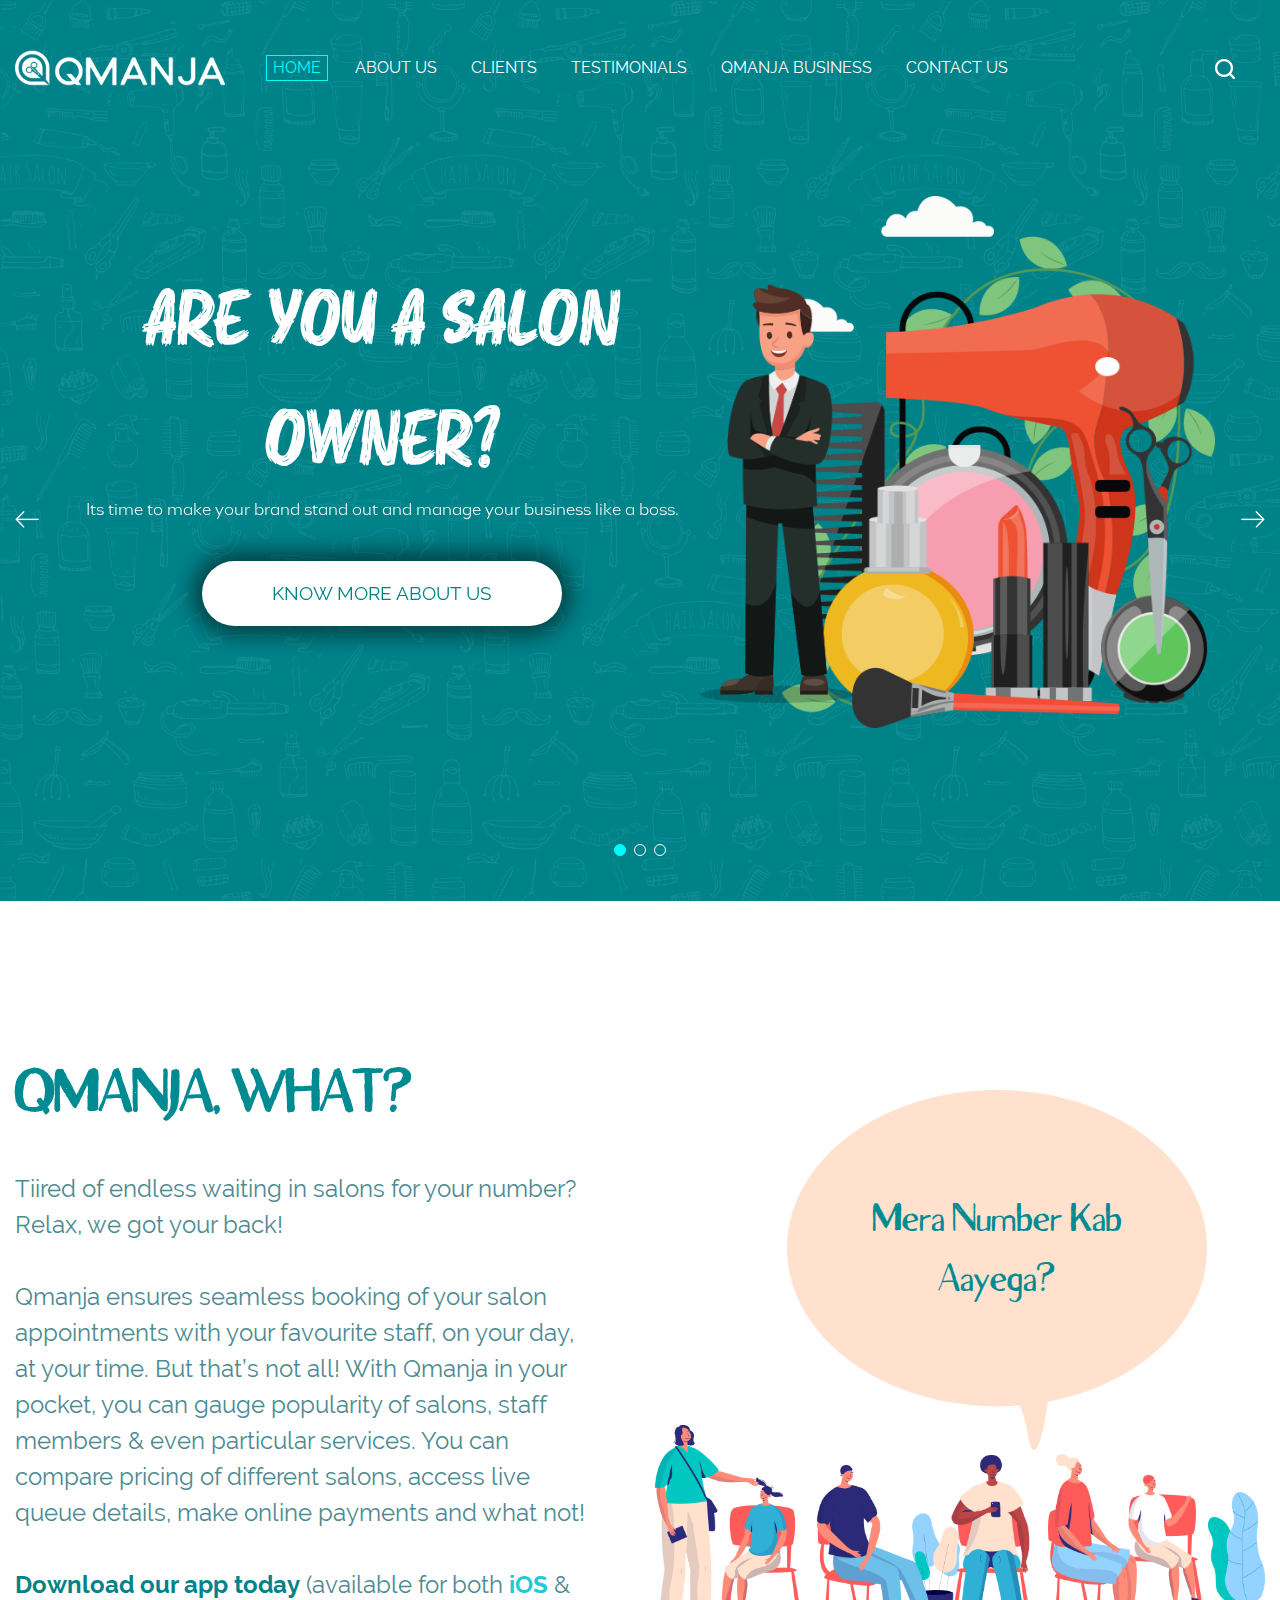
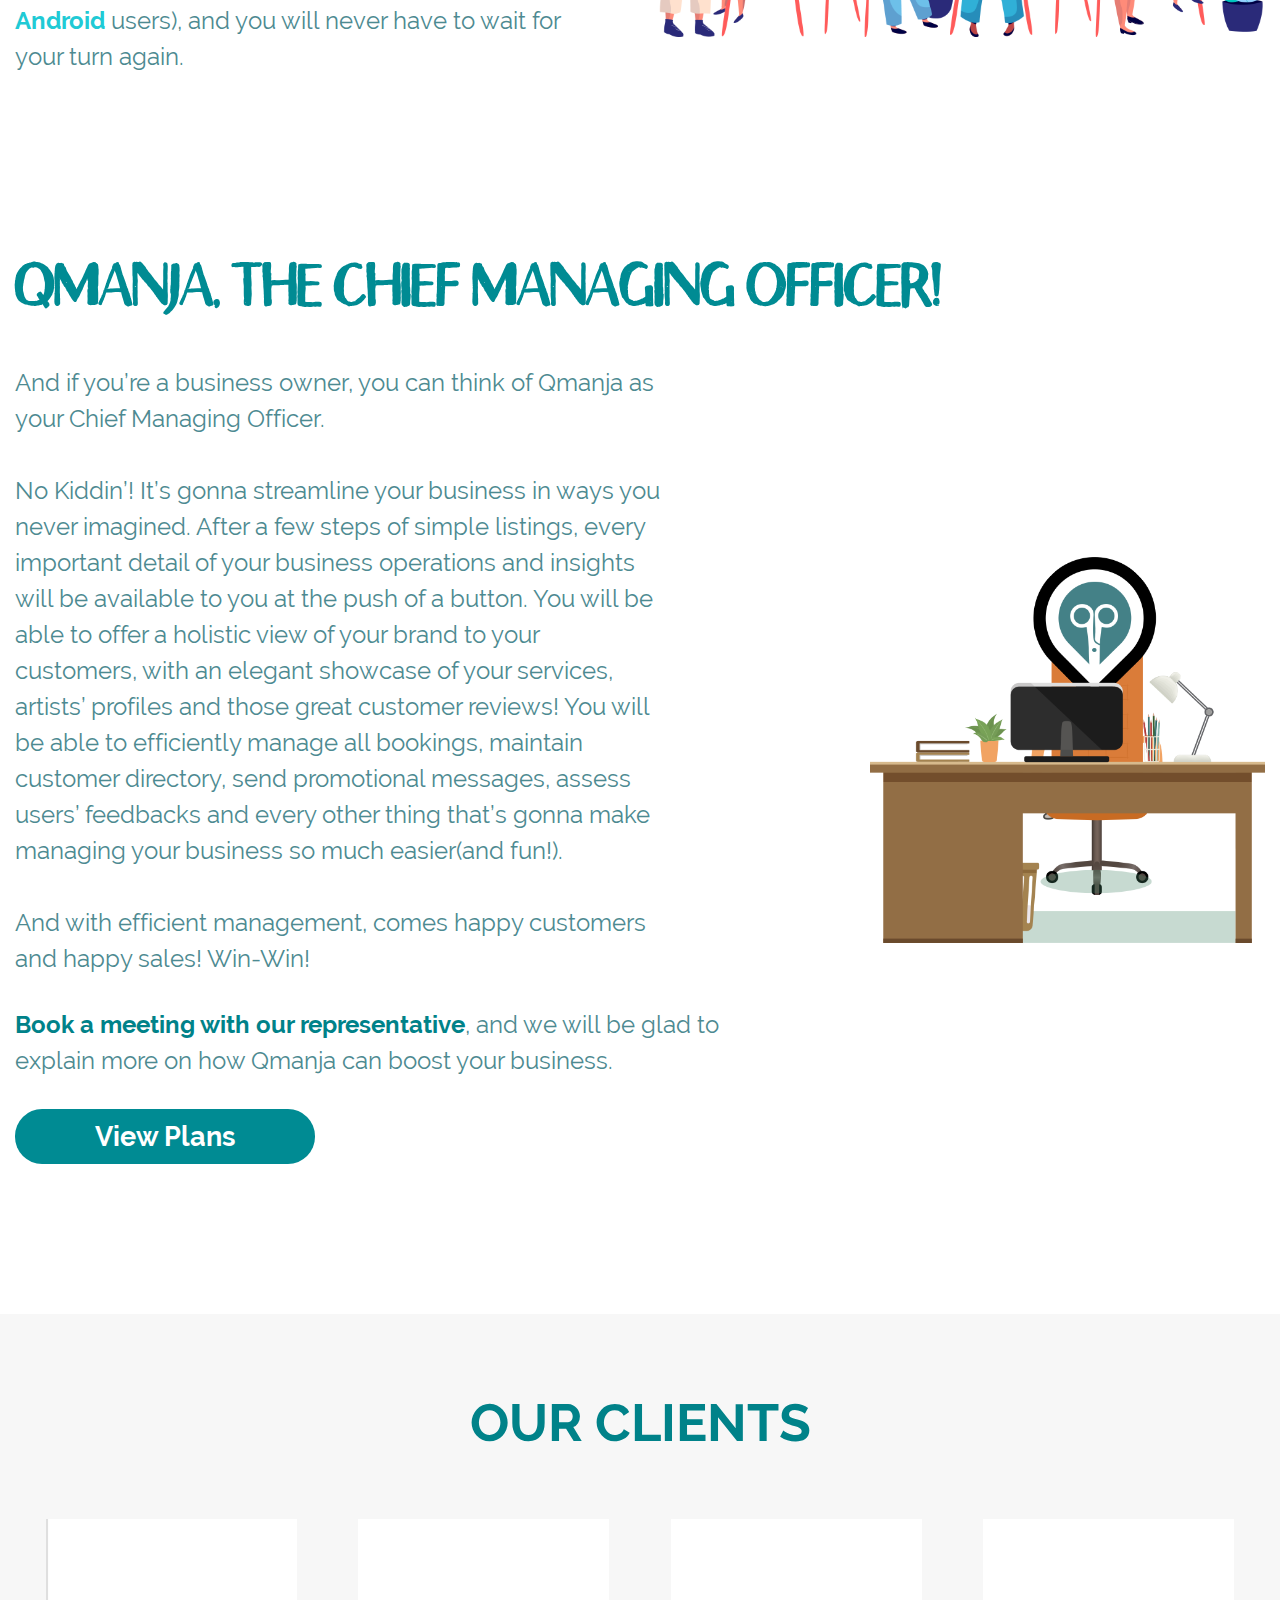
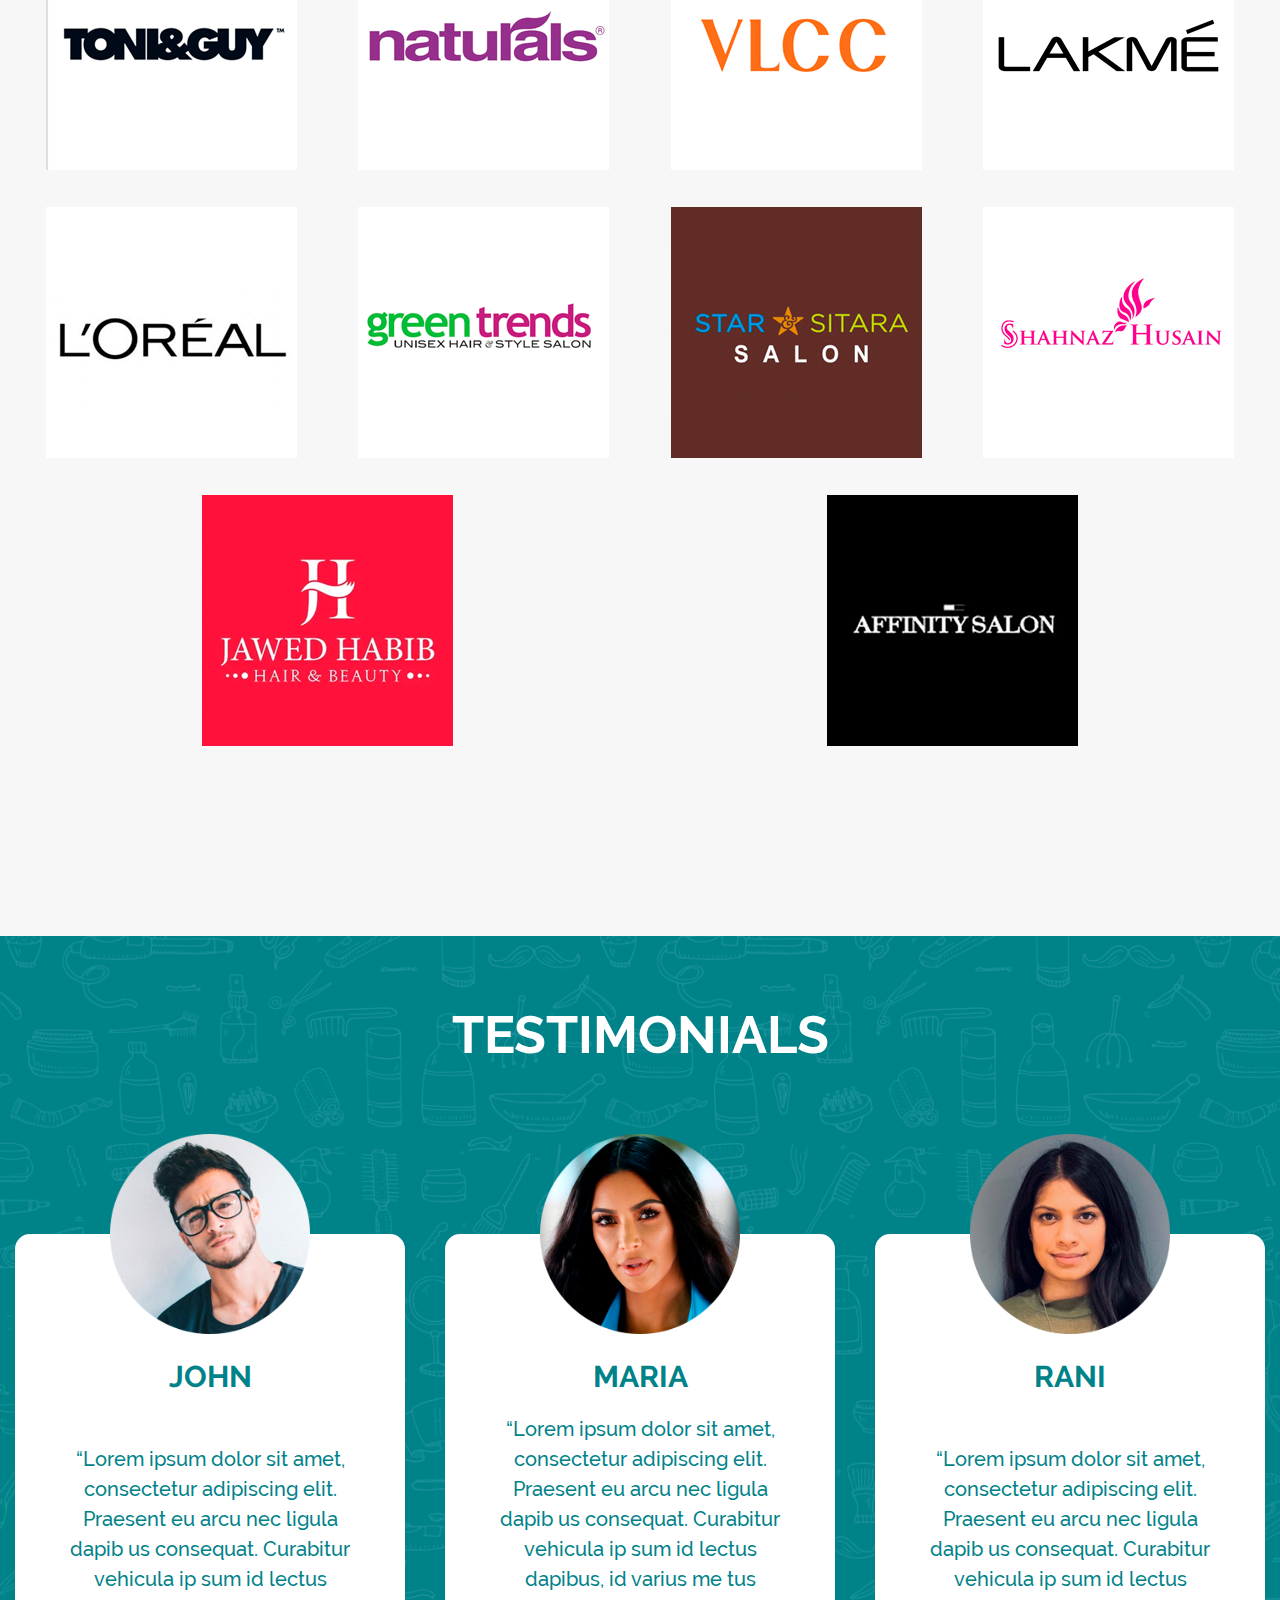
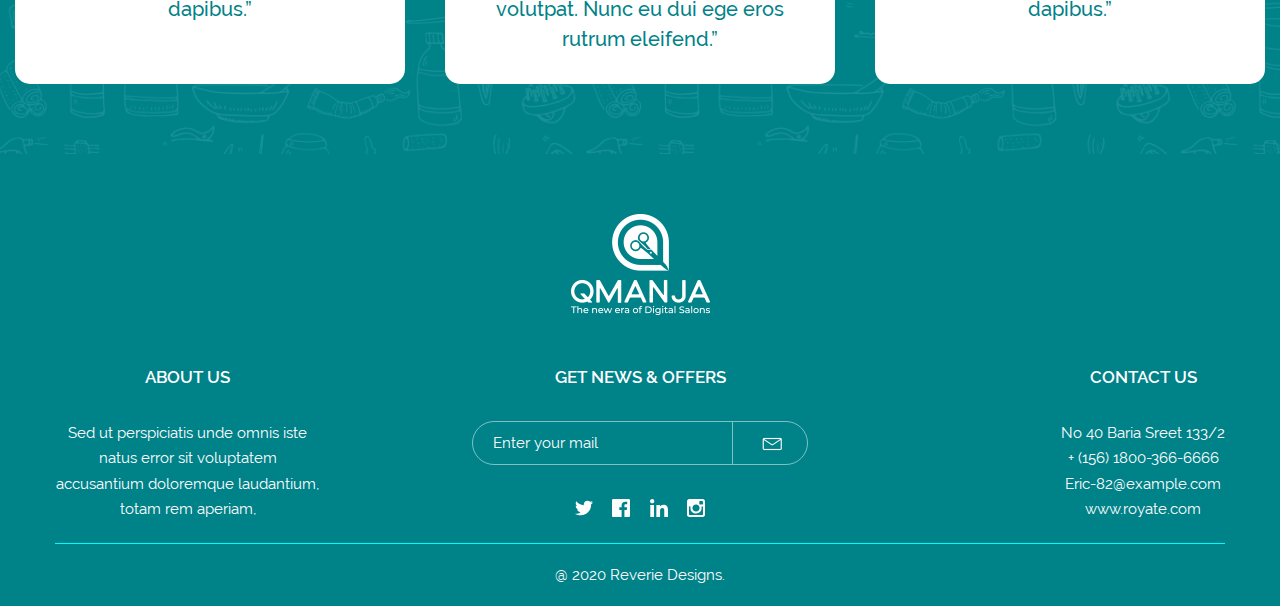
<file: index.html>
<!DOCTYPE html>
<html lang="ru-RU">
  <head>
    <meta charset="utf-8">
    <title>Главная страница</title><!--[if IE]>
    <meta http-equiv="X-UA-Compatible" content="IE = edge"><![endif]-->
    <meta name="viewport" content="width=device-width,initial-scale=1">
    <meta name="keywords" content="">
    <link rel="stylesheet" type="text/css" href="static/css/styles.min.css"><!--[if lt IE 9]>
    <script src="https://cdnjs.cloudflare.com/ajax/libs/html5shiv/3.7.3/html5shiv-printshiv.min.js"></script><![endif]-->
  </head>
  <body>
    <div class="wrapper">
      <div class="content"><a class="scrollto scrolltop-link" href="#hero">
          <svg class="svg-sprite-icon icon-top-arrow scrolltop-link__icon">
            <use xlink:href="static/images/svg/symbol/sprite.svg#top-arrow"></use>
          </svg></a>
        <div class="hero" id="hero">
          <div class="hero__wrapper">
            <header class="header"><a class="logo" href="#">
                <svg class="svg-sprite-icon icon-logo logo__img">
                  <use xlink:href="static/images/svg/symbol/sprite.svg#logo"></use>
                </svg></a>
              <nav class="main-nav">
                <ul class="main-nav__list">
                  <li class="main-nav__item"><a class="scrollto main-nav__link main-nav__link--active" href="#hero">Home</a></li>
                  <li class="main-nav__item"><a class="scrollto main-nav__link" href="#about-us">About us</a></li>
                  <li class="main-nav__item"><a class="scrollto main-nav__link" href="#clients">Clients</a></li>
                  <li class="main-nav__item"><a class="scrollto main-nav__link" href="#testimonials">Testimonials</a></li>
                  <li class="main-nav__item"><a class="main-nav__link" href="#business">Qmanja business</a></li>
                  <li class="main-nav__item"><a class="scrollto main-nav__link" href="#contact-us">Contact us</a></li>
                </ul>
              </nav>
              <div class="header__nav"><a class="search" href="#">
                  <svg class="svg-sprite-icon icon-search search__icon">
                    <use xlink:href="static/images/svg/symbol/sprite.svg#search"></use>
                  </svg></a>
                <div class="sandwich"><a class="sandwich__open-btn" href="#"><span class="sandwich__line"></span><span class="sandwich__line"></span><span class="sandwich__line"></span></a>
                  <div class="sandwich__content"><a class="sandwich__close-btn" href="javascript:void(0);"></a>
                    <nav class="sandwich-nav">
                      <ul class="sandwich-nav__list">
                        <li class="main-nav__item sandwich-nav__item"><a class="scrollto main-nav__link main-nav__link--active sandwich-nav__link" href="#hero">Home</a></li>
                        <li class="main-nav__item sandwich-nav__item"><a class="scrollto main-nav__link sandwich-nav__link" href="#about-us">About us</a></li>
                        <li class="main-nav__item sandwich-nav__item"><a class="scrollto main-nav__link sandwich-nav__link" href="#clients">Clients</a></li>
                        <li class="main-nav__item sandwich-nav__item"><a class="scrollto main-nav__link sandwich-nav__link" href="#testimonials">Testimonials</a></li>
                        <li class="main-nav__item sandwich-nav__item"><a class="main-nav__link sandwich-nav__link" href="#business">Qmanja business</a></li>
                        <li class="main-nav__item sandwich-nav__item"><a class="scrollto main-nav__link sandwich-nav__link" href="#contact-us">Contact us</a></li>
                      </ul>
                    </nav>
                  </div>
                </div>
              </div>
            </header>
            <div class="hero-slider">
              <div class="hero-slider__container swiper-container">
                <div class="hero-slider__wrapper swiper-wrapper">
                  <div class="hero-slider__item hero-item swiper-slide">
                    <div class="hero-item__content">
                      <p class="hero-item__title">are you a salon owner?</p>
                      <p class="hero-item__desc">Its time to make your brand stand out and manage your business like a boss.</p><a class="hero-item__btn" href="#">Know more about us</a>
                    </div>
                    <div class="hero-item__img"><img src="static/images/content/hero-img1.png" alt=""></div>
                  </div>
                  <div class="hero-slider__item hero-item swiper-slide">
                    <div class="hero-item__img hero-item__img--paddright"><img src="static/images/content/hero-img2.png" alt=""></div>
                    <div class="hero-item__content hero-item__content--width">
                      <p class="hero-item__title">Be-You-tiful!</p>
                      <p class="hero-item__desc">Select your preffered staff for your favourite services and change anything anytime at the push of a button.</p><a class="hero-item__btn" href="#">Download our App</a>
                    </div>
                  </div>
                  <div class="hero-slider__item hero-item swiper-slide">
                    <div class="hero-item__content hero-item__content--w560">
                      <p class="hero-item__title">WHEN YOU ARRIVE, HE’LL BE READY.</p>
                      <p class="hero-item__desc">No more endless waiting for your turn to get that perfect look!</p><a class="hero-item__btn" href="#">Download our App</a>
                    </div>
                    <div class="hero-item__img"><img src="static/images/content/hero-img3.png" alt=""></div>
                  </div>
                </div>
                <div class="swiper-button-next hero-slider-next">
                  <svg class="svg-sprite-icon icon-testimonials-next testimonials__icon">
                    <use xlink:href="static/images/svg/symbol/sprite.svg#testimonials-next"></use>
                  </svg>
                </div>
                <div class="swiper-button-prev hero-slider-prev">
                  <svg class="svg-sprite-icon icon-testimonials-prev testimonials__icon">
                    <use xlink:href="static/images/svg/symbol/sprite.svg#testimonials-prev"></use>
                  </svg>
                </div>
                <div class="swiper-pagination"></div>
              </div>
            </div>
          </div>
        </div>
        <div class="about-us" id="about-us">
          <div class="about-us__wrap">
            <div class="about-us__block">
              <div class="about-us__content">
                <div class="about-us__leftside">
                  <h2 class="about-us__title">Qmanja, what?</h2>
                  <p class="about-us__description">Tiired of endless waiting in salons for your number? Relax, we got your back! <br><br> Qmanja ensures seamless booking of your salon appointments with your favourite staff, on your day, at your time. But that’s not all! With Qmanja in your pocket, you can gauge popularity of salons, staff members & even particular services. You can compare pricing of different salons, access live queue details, make online payments and what not! <br><br> <a href="#" class="about-us__link">Download our app today</a> (available for both <span class="about-us__description--platform">iOS</span> & <span class="about-us__description--platform">Android</span> users), and you will never have to wait for your turn again.</p>
                </div>
                <div class="about-us__img">
                  <div class="about-us__img-question question-img"><span class="question-img__title">Mera Number Kab Aayega?</span></div><img src="static/images/content/about-people.png" alt="">
                </div>
              </div>
            </div>
            <div class="about-us__block">
              <h2 class="about-us__title">Qmanja, The Chief Managing Officer!</h2>
              <div class="about-us__content">
                <div class="about-us__leftside about-us__leftside--width">
                  <p class="about-us__description about-us__description--width">And if you’re a business owner, you can think of Qmanja as your Chief Managing Officer. <br><br> No Kiddin’! It’s gonna streamline your business in ways you never imagined. After a few steps of simple listings, every important detail of your business operations and insights will be available to you at the push of a button. You will be able to offer a holistic view of your brand to your customers, with an elegant showcase of your services, artists’ profiles and those great customer reviews! You will be able to efficiently manage all bookings, maintain customer directory, send promotional messages, assess users’ feedbacks and every other thing that’s gonna make managing your business so much easier(and fun!). <br><br>And with efficient management, comes happy customers and happy sales! Win-Win! <br></p>
                  <p class="about-us__description"><a href="#" class="about-us__link">Book a meeting with our representative</a>, and we will be glad to explain more on how Qmanja can boost your business.</p><a class="btn about-us__plans-btn" href="#">View Plans</a>
                </div>
                <div class="about-us__img about-us__img--paddtop"><img class="about-us__picture" src="static/images/content/about-us-img.png" alt=""></div>
              </div>
            </div>
          </div>
        </div>
        <div class="clients" id="clients">
          <div class="container">
            <h3 class="section-title clients__title">Our clients</h3>
            <div class="clients__content">
              <div class="clients__item item-clients"><img class="item-clients__img" src="static/images/content/clients-item1.png" alt=""></div>
              <div class="clients__item item-clients"><img class="item-clients__img" src="static/images/content/clients-item2.png" alt=""></div>
              <div class="clients__item item-clients"><img class="item-clients__img" src="static/images/content/clients-item3.png" alt=""></div>
              <div class="clients__item item-clients"><img class="item-clients__img" src="static/images/content/clients-item4.png" alt=""></div>
              <div class="clients__item item-clients"><img class="item-clients__img" src="static/images/content/clients-item5.png" alt=""></div>
              <div class="clients__item item-clients"><img class="item-clients__img" src="static/images/content/clients-item6.png" alt=""></div>
              <div class="clients__item item-clients"><img class="item-clients__img" src="static/images/content/clients-item7.png" alt=""></div>
              <div class="clients__item item-clients"><img class="item-clients__img" src="static/images/content/clients-item8.png" alt=""></div>
              <div class="clients__item item-clients"><img class="item-clients__img" src="static/images/content/clients-item9.png" alt=""></div>
              <div class="clients__item item-clients"><img class="item-clients__img" src="static/images/content/clients-item10.png" alt=""></div>
            </div>
          </div>
        </div>
        <div class="testimonials" id="testimonials">
          <div class="testimonials__wrap">
            <h3 class="section-title testimonials__title">Testimonials</h3>
            <div class="testimonials-slider">
              <div class="testimonials-slider__container swiper-container">
                <div class="testimonials-slider__wrapper swiper-wrapper">
                  <div class="testimonials-item swiper-slide">
                    <div class="testimonials-item__img"><img src="static/images/content/testimonials-people1.png" alt=""></div><span class="testimonials-item__name">John</span>
                    <div class="testimonials-item__content">
                      <p class="testimonials-item__quote">“Lorem ipsum dolor sit amet, consectetur adipiscing elit. Praesent eu arcu nec ligula dapib us consequat. Curabitur vehicula ip sum id lectus dapibus.”</p>
                    </div>
                  </div>
                  <div class="testimonials-item swiper-slide">
                    <div class="testimonials-item__img"><img src="static/images/content/testimonials-people2.png" alt=""></div><span class="testimonials-item__name">Maria</span>
                    <div class="testimonials-item__content">
                      <p class="testimonials-item__quote">“Lorem ipsum dolor sit amet, consectetur adipiscing elit. Praesent eu arcu nec ligula dapib us consequat. Curabitur vehicula ip sum id lectus dapibus, id varius me tus volutpat. Nunc eu dui ege eros rutrum eleifend.”</p>
                    </div>
                  </div>
                  <div class="testimonials-item swiper-slide">
                    <div class="testimonials-item__img"><img src="static/images/content/testimonials-people3.png" alt=""></div><span class="testimonials-item__name">Rani</span>
                    <div class="testimonials-item__content">
                      <p class="testimonials-item__quote">“Lorem ipsum dolor sit amet, consectetur adipiscing elit. Praesent eu arcu nec ligula dapib us consequat. Curabitur vehicula ip sum id lectus dapibus.”</p>
                    </div>
                  </div>
                  <div class="testimonials-item swiper-slide">
                    <div class="testimonials-item__img"><img src="static/images/content/testimonials-people3.png" alt=""></div><span class="testimonials-item__name">John</span>
                    <div class="testimonials-item__content">
                      <p class="testimonials-item__quote">“Lorem ipsum dolor sit amet, consectetur adipiscing elit. Praesent eu arcu nec ligula dapib us consequat. Curabitur vehicula ip sum id lectus dapibus.”</p>
                    </div>
                  </div>
                  <div class="testimonials-item swiper-slide">
                    <div class="testimonials-item__img"><img src="static/images/content/testimonials-people3.png" alt=""></div><span class="testimonials-item__name">John</span>
                    <div class="testimonials-item__content">
                      <p class="testimonials-item__quote">“Lorem ipsum dolor sit amet, consectetur adipiscing elit. Praesent eu arcu nec ligula dapib us consequat. Curabitur vehicula ip sum id lectus dapibus.”</p>
                    </div>
                  </div>
                </div>
              </div>
              <div class="swiper-button-next">
                <svg class="svg-sprite-icon icon-testimonials-next testimonials__icon">
                  <use xlink:href="static/images/svg/symbol/sprite.svg#testimonials-next"></use>
                </svg>
              </div>
              <div class="swiper-button-prev">
                <svg class="svg-sprite-icon icon-testimonials-prev testimonials__icon">
                  <use xlink:href="static/images/svg/symbol/sprite.svg#testimonials-prev"></use>
                </svg>
              </div>
            </div>
          </div>
        </div>
        <footer class="footer">
          <div class="footer__wrap"><a class="footer__logo" href="#">
              <svg class="svg-sprite-icon icon-footer-logo footer__logo-icon">
                <use xlink:href="static/images/svg/symbol/sprite.svg#footer-logo"></use>
              </svg></a>
            <div class="footer-row">
              <div class="footer-side footer-about"><span class="footer-side__title">About us</span><span class="footer-side__text">Sed ut perspiciatis unde omnis iste natus error sit voluptatem accusantium doloremque laudantium, totam rem aperiam,</span></div>
              <div class="footer-side"><span class="footer-side__title">Get news & offers</span>
                <form class="footer-subscribe" action="">
                  <input class="footer-subscribe__field" type="text" placeholder="Enter your mail">
                  <button class="footer-subscribe__btn">
                    <svg class="svg-sprite-icon icon-mail footer-subscribe__btn-icon">
                      <use xlink:href="static/images/svg/symbol/sprite.svg#mail"></use>
                    </svg>
                  </button>
                </form>
                <div class="footer-social"><a class="footer-social__link" href="#">
                    <svg class="svg-sprite-icon icon-twitter footer-social__link-icon">
                      <use xlink:href="static/images/svg/symbol/sprite.svg#twitter"></use>
                    </svg></a><a class="footer-social__link" href="#">
                    <svg class="svg-sprite-icon icon-facebook footer-social__link-icon">
                      <use xlink:href="static/images/svg/symbol/sprite.svg#facebook"></use>
                    </svg></a><a class="footer-social__link" href="#">
                    <svg class="svg-sprite-icon icon-linkedin footer-social__link-icon">
                      <use xlink:href="static/images/svg/symbol/sprite.svg#linkedin"></use>
                    </svg></a><a class="footer-social__link" href="#">
                    <svg class="svg-sprite-icon icon-inst footer-social__link-icon">
                      <use xlink:href="static/images/svg/symbol/sprite.svg#inst"></use>
                    </svg></a></div>
              </div>
              <div class="footer-side footer-contacts" id="contact-us">
                <div class="footer-contacts__wrap"><span class="footer-side__title">Contact us</span><span class="footer-side__text footer-contacts__text">No 40 Baria Sreet 133/2</span><span class="footer-side__text footer-contacts__text">+ (156) 1800-366-6666</span><span class="footer-side__text footer-contacts__text">Eric-82@example.com</span><span class="footer-side__text footer-contacts__text">www.royate.com</span></div>
              </div>
            </div>
            <div class="footer-copy"><span class="footer-copy__text">@ 2020 Reverie Designs.</span></div>
          </div>
        </footer>
      </div>
    </div>
    <script src="static/js/jquery-3.3.1.min.js"></script>
    <script src="static/js/libs.min.js"></script>
    <script src="static/js/main.js"></script>
  </body>
</html>
</file>
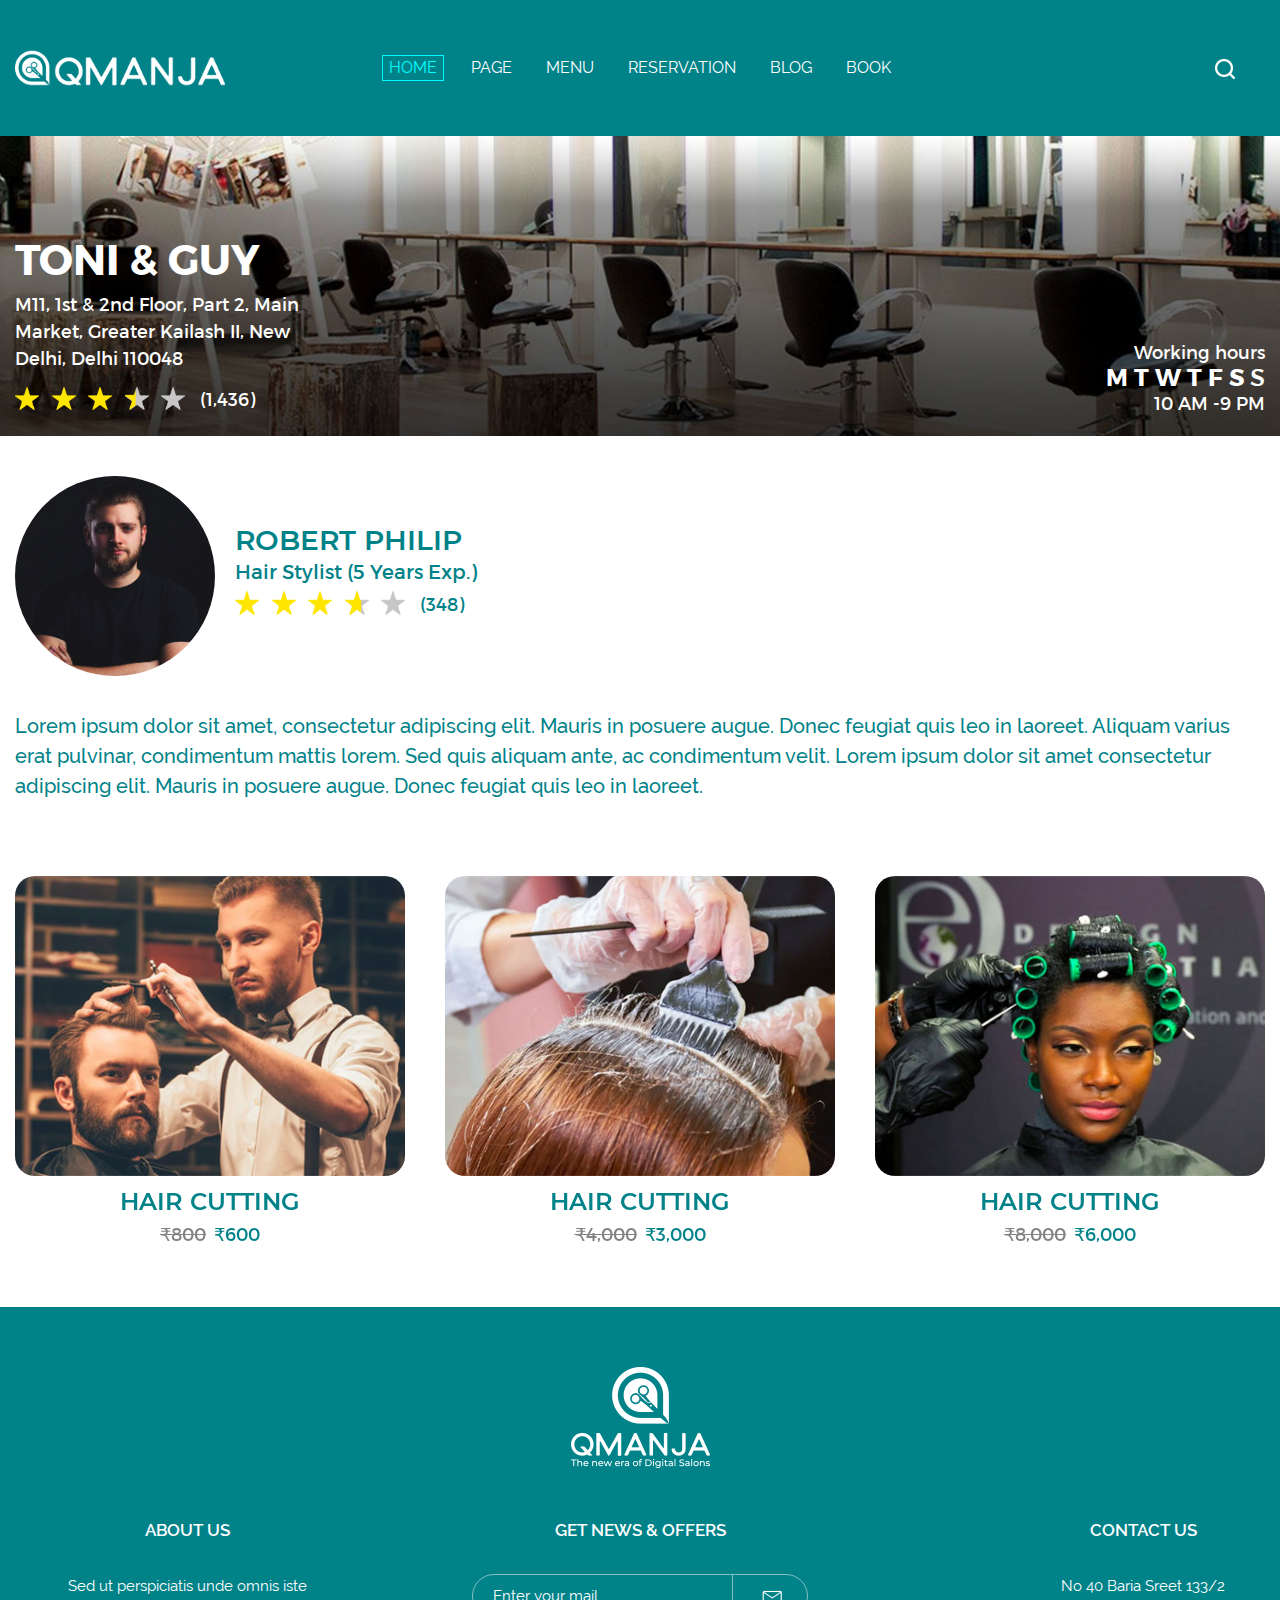
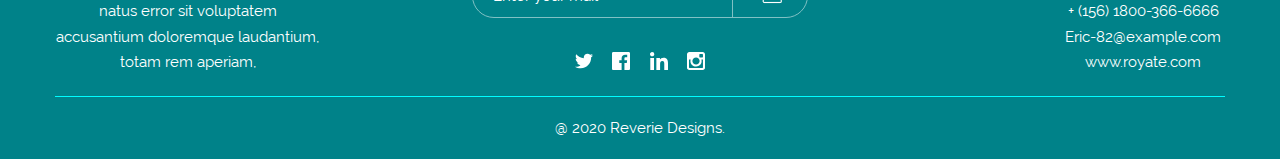
<file: profile.html>
<!DOCTYPE html>
<html lang="ru-RU">
<head>
    <meta charset="utf-8">
    <title>Главная страница</title><!--[if IE]>
    <meta http-equiv="X-UA-Compatible" content="IE = edge"><![endif]-->
    <meta name="viewport" content="width=device-width,initial-scale=1">
    <meta name="keywords" content="">
    <link rel="stylesheet" type="text/css" href="static/css/styles.min.css"><!--[if lt IE 9]>
    <script src="https://cdnjs.cloudflare.com/ajax/libs/html5shiv/3.7.3/html5shiv-printshiv.min.js"></script><![endif]-->
</head>
<body>
<div class="wrapper">
    <div class="content"><a class="scrollto scrolltop-link" href="#hero">
        <svg class="svg-sprite-icon icon-top-arrow scrolltop-link__icon">
            <use xlink:href="static/images/svg/symbol/sprite.svg#top-arrow"></use>
        </svg></a>
        <div class="hero hero_page" id="hero">
            <div class="hero__wrapper">
                <header class="header"><a class="logo" href="#">
                    <svg class="svg-sprite-icon icon-logo logo__img">
                        <use xlink:href="static/images/svg/symbol/sprite.svg#logo"></use>
                    </svg></a>
                    <nav class="main-nav">
                        <ul class="main-nav__list">
                            <li class="main-nav__item"><a class="scrollto main-nav__link main-nav__link--active" href="#hero">Home</a></li>
                            <li class="main-nav__item"><a class="scrollto main-nav__link" href="#about-us">Page</a></li>
                            <li class="main-nav__item"><a class="scrollto main-nav__link" href="#clients">Menu</a></li>
                            <li class="main-nav__item"><a class="scrollto main-nav__link" href="#testimonials">Reservation</a></li>
                            <li class="main-nav__item"><a class="main-nav__link" href="#business">Blog</a></li>
                            <li class="main-nav__item"><a class="scrollto main-nav__link" href="#contact-us">Book</a></li>
                        </ul>
                    </nav>
                    <div class="header__nav"><a class="search" href="#">
                        <svg class="svg-sprite-icon icon-search search__icon">
                            <use xlink:href="static/images/svg/symbol/sprite.svg#search"></use>
                        </svg></a>
                        <div class="sandwich"><a class="sandwich__open-btn" href="#"><span class="sandwich__line"></span><span class="sandwich__line"></span><span class="sandwich__line"></span></a>
                            <div class="sandwich__content"><a class="sandwich__close-btn" href="javascript:void(0);"></a>
                                <nav class="sandwich-nav">
                                    <ul class="sandwich-nav__list">
                                        <li class="main-nav__item sandwich-nav__item"><a class="scrollto main-nav__link main-nav__link--active sandwich-nav__link" href="#hero">Home</a></li>
                                        <li class="main-nav__item sandwich-nav__item"><a class="scrollto main-nav__link sandwich-nav__link" href="#about-us">About us</a></li>
                                        <li class="main-nav__item sandwich-nav__item"><a class="scrollto main-nav__link sandwich-nav__link" href="#clients">Clients</a></li>
                                        <li class="main-nav__item sandwich-nav__item"><a class="scrollto main-nav__link sandwich-nav__link" href="#testimonials">Testimonials</a></li>
                                        <li class="main-nav__item sandwich-nav__item"><a class="main-nav__link sandwich-nav__link" href="#business">Qmanja business</a></li>
                                        <li class="main-nav__item sandwich-nav__item"><a class="scrollto main-nav__link sandwich-nav__link" href="#contact-us">Contact us</a></li>
                                    </ul>
                                </nav>
                            </div>
                        </div>
                    </div>
                </header>
            </div>
        </div>

        <div class="profile">
            <div class="profile-header" style="background-image: url('static/images/content/profile-header.jpg');">
                <div class="profile-header__content">
                    <div class="profile-header__side">
                        <span class="profile-header__title">Toni & Guy</span>
                        <span class="profile-header__desc">M11, 1st & 2nd Floor, Part 2, Main Market, Greater Kailash II, New Delhi, Delhi 110048</span>
                        <div class="profile-rating">
                            <div class="profile-rating__stars">
                                <img src="static/images/content/star.png" alt="" class="profile-rating__img">
                                <img src="static/images/content/star.png" alt="" class="profile-rating__img">
                                <img src="static/images/content/star.png" alt="" class="profile-rating__img">
                                <img src="static/images/content/star1.png" alt="" class="profile-rating__img">
                                <img src="static/images/content/star-passive.png" alt="" class="profile-rating__img">
                            </div>
                            <span class="profile-rating__num">(1,436)</span>
                        </div>
                    </div>
                    <div class="profile-header__side">
                        <span class="profile-time">
                            <span class="profile-time__title">Working hours</span>
                            <span class="profile-time__desc">M T W T F S <span class="profile-time__desc_font">S</span></span>
                            <span class="profile-time__hours">10 AM -9 PM</span>
                        </span>
                    </div>
                </div>
            </div>

            <div class="profile-info">
                <div class="profile-info__wrap">
                    <div class="profile-user">
                        <div class="profile-user__img" style="background-image: url('static/images/content/profile-user.jpg')">
                        </div>
                        <div class="profile-user__info">
                            <span class="profile-user__name">Robert philip</span>
                            <span class="profile-user__position">Hair Stylist (5 Years Exp.)</span>
                            <div class="profile-rating profile-rating_padt">
                                <div class="profile-rating__stars">
                                    <img src="static/images/content/star.png" alt="" class="profile-rating__img">
                                    <img src="static/images/content/star.png" alt="" class="profile-rating__img">
                                    <img src="static/images/content/star.png" alt="" class="profile-rating__img">
                                    <img src="static/images/content/star2.png" alt="" class="profile-rating__img">
                                    <img src="static/images/content/star-passive.png" alt="" class="profile-rating__img">
                                </div>
                                <span class="profile-rating__num">(348)</span>
                            </div>
                        </div>
                    </div>
                    <p class="profile-text">Lorem ipsum dolor sit amet, consectetur adipiscing elit. Mauris in posuere augue.
                        Donec feugiat quis leo in laoreet. Aliquam varius erat pulvinar, condimentum
                        mattis lorem. Sed quis aliquam ante, ac condimentum velit. Lorem ipsum dolor sit amet
                        consectetur adipiscing elit. Mauris in posuere augue. Donec feugiat quis leo in laoreet.</p>
                </div>
            </div>
        </div>

        <div class="profile-slider">
            <div class="swiper-container profile-slider__container">
                <div class="swiper-wrapper profile-slider__wrapper">
                    <div class="swiper-slide profile-slider__item item-profile">
                        <div class="item-profile__img" style="background-image: url('static/images/content/profile-item1.jpg');"></div>
                        <span class="item-profile__title">Hair Cutting</span>
                        <div class="item-profile__price">
                            <span class="item-profile__old">₹800</span>
                            <span class="item-profile__new">₹600</span>
                        </div>
                    </div>

                    <div class="swiper-slide profile-slider__item item-profile">
                        <div class="item-profile__img" style="background-image: url('static/images/content/profile-item2.jpg');"></div>
                        <span class="item-profile__title">Hair Cutting</span>
                        <div class="item-profile__price">
                            <span class="item-profile__old">₹4,000</span>
                            <span class="item-profile__new">₹3,000</span>
                        </div>
                    </div>

                    <div class="swiper-slide profile-slider__item item-profile">
                        <div class="item-profile__img" style="background-image: url('static/images/content/profile-item3.jpg');"></div>
                        <span class="item-profile__title">Hair Cutting</span>
                        <div class="item-profile__price">
                            <span class="item-profile__old">₹8,000</span>
                            <span class="item-profile__new">₹6,000</span>
                        </div>
                    </div>

                    <div class="swiper-slide profile-slider__item item-profile">
                        <div class="item-profile__img" style="background-image: url('static/images/content/profile-item1.jpg');"></div>
                        <span class="item-profile__title">Hair Cutting</span>
                        <div class="item-profile__price">
                            <span class="item-profile__old">₹800</span>
                            <span class="item-profile__new">₹600</span>
                        </div>
                    </div>
                </div>
            </div>
            <div class="swiper-button-next">
                <svg class="svg-sprite-icon icon-testimonials-next testimonials__icon profile-slider__icon">
                    <use xlink:href="static/images/svg/symbol/sprite.svg#testimonials-next"></use>
                </svg>
            </div>
            <div class="swiper-button-prev">
                <svg class="svg-sprite-icon icon-testimonials-prev testimonials__icon profile-slider__icon">
                    <use xlink:href="static/images/svg/symbol/sprite.svg#testimonials-prev"></use>
                </svg>
            </div>
        </div>

        <footer class="footer">
            <div class="footer__wrap"><a class="footer__logo" href="#">
                <svg class="svg-sprite-icon icon-footer-logo footer__logo-icon">
                    <use xlink:href="static/images/svg/symbol/sprite.svg#footer-logo"></use>
                </svg></a>
                <div class="footer-row">
                    <div class="footer-side footer-about"><span class="footer-side__title">About us</span><span class="footer-side__text">Sed ut perspiciatis unde omnis iste natus error sit voluptatem accusantium doloremque laudantium, totam rem aperiam,</span></div>
                    <div class="footer-side"><span class="footer-side__title">Get news & offers</span>
                        <form class="footer-subscribe" action="">
                            <input class="footer-subscribe__field" type="text" placeholder="Enter your mail">
                            <button class="footer-subscribe__btn">
                                <svg class="svg-sprite-icon icon-mail footer-subscribe__btn-icon">
                                    <use xlink:href="static/images/svg/symbol/sprite.svg#mail"></use>
                                </svg>
                            </button>
                        </form>
                        <div class="footer-social"><a class="footer-social__link" href="#">
                            <svg class="svg-sprite-icon icon-twitter footer-social__link-icon">
                                <use xlink:href="static/images/svg/symbol/sprite.svg#twitter"></use>
                            </svg></a><a class="footer-social__link" href="#">
                            <svg class="svg-sprite-icon icon-facebook footer-social__link-icon">
                                <use xlink:href="static/images/svg/symbol/sprite.svg#facebook"></use>
                            </svg></a><a class="footer-social__link" href="#">
                            <svg class="svg-sprite-icon icon-linkedin footer-social__link-icon">
                                <use xlink:href="static/images/svg/symbol/sprite.svg#linkedin"></use>
                            </svg></a><a class="footer-social__link" href="#">
                            <svg class="svg-sprite-icon icon-inst footer-social__link-icon">
                                <use xlink:href="static/images/svg/symbol/sprite.svg#inst"></use>
                            </svg></a></div>
                    </div>
                    <div class="footer-side footer-contacts" id="contact-us">
                        <div class="footer-contacts__wrap"><span class="footer-side__title">Contact us</span><span class="footer-side__text footer-contacts__text">No 40 Baria Sreet 133/2</span><span class="footer-side__text footer-contacts__text">+ (156) 1800-366-6666</span><span class="footer-side__text footer-contacts__text">Eric-82@example.com</span><span class="footer-side__text footer-contacts__text">www.royate.com</span></div>
                    </div>
                </div>
                <div class="footer-copy"><span class="footer-copy__text">@ 2020 Reverie Designs.</span></div>
            </div>
        </footer>
    </div>
</div>
<script src="static/js/jquery-3.3.1.min.js"></script>
<script src="static/js/libs.min.js"></script>
<script src="static/js/main.js"></script>
</body>
</html>
</file>
